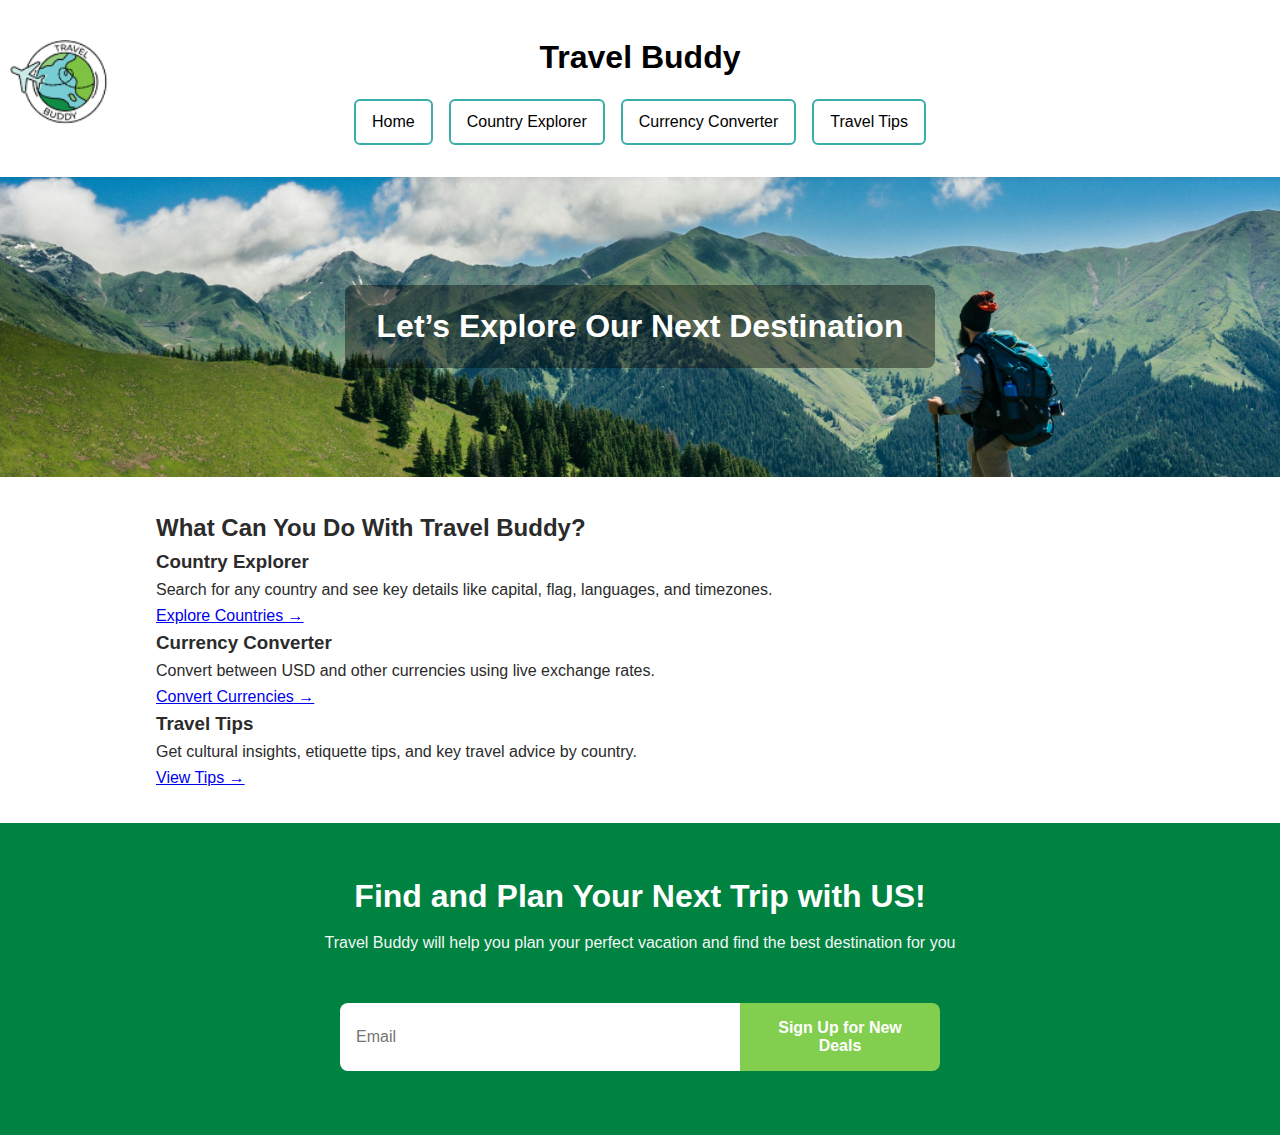
<file: index.html>
<!DOCTYPE html>
<html lang="en">
<head>
  <meta charset="UTF-8" />
  <meta name="viewport" content="width=device-width, initial-scale=1.0"/>
  <title>Travel Buddy</title>
  <link rel="stylesheet" href="style.css" />
</head>
<body>
  <header>
    <img src="images/logo.png" alt="Travel Buddy Logo" class="logo" />
    <h1>Travel Buddy</h1>
    <nav>
      <a href="index.html">Home</a>
      <a href="country.html">Country Explorer</a>
      <a href="currency.html">Currency Converter</a>
      <a href="tips.html">Travel Tips</a>
    </nav>
  </header>
  <div class="page-wrapper">    
    <!-- Hero Banner Section -->
    <section class="hero-banner">
      <div class="hero-text">
        <h2>Let’s Explore Our Next Destination</h2>
      </div>
    </section>
    <main class="content">
      <h2>What Can You Do With Travel Buddy?</h2>
      <div class="feature-cards">
        <div class="card">
          <h3>Country Explorer</h3>
          <p>Search for any country and see key details like capital, flag, languages, and timezones.</p>
          <a href="country.html">Explore Countries →</a>
        </div>
        <div class="card">
          <h3>Currency Converter</h3>
          <p>Convert between USD and other currencies using live exchange rates.</p>
          <a href="currency.html">Convert Currencies →</a>
        </div>
        <div class="card">
          <h3>Travel Tips</h3>
          <p>Get cultural insights, etiquette tips, and key travel advice by country.</p>
          <a href="tips.html">View Tips →</a>
        </div>
      </div>
    </main>
  <script src="script.js"></script>
  <section class="subscribe-section">
    <div class="subscribe-container">
      <h2>Find and Plan Your Next Trip with US!</h2>
      <p>Travel Buddy will help you plan your perfect vacation and find the best destination for you</p>
      <form class="subscribe-form" onsubmit="event.preventDefault(); alert('Subscribed!');">
        <input type="email" placeholder="Email" required />
        <button type="submit">Sign Up for New Deals</button>
      </form>
    </div>
  </section>  
</body>
</html>
</file>
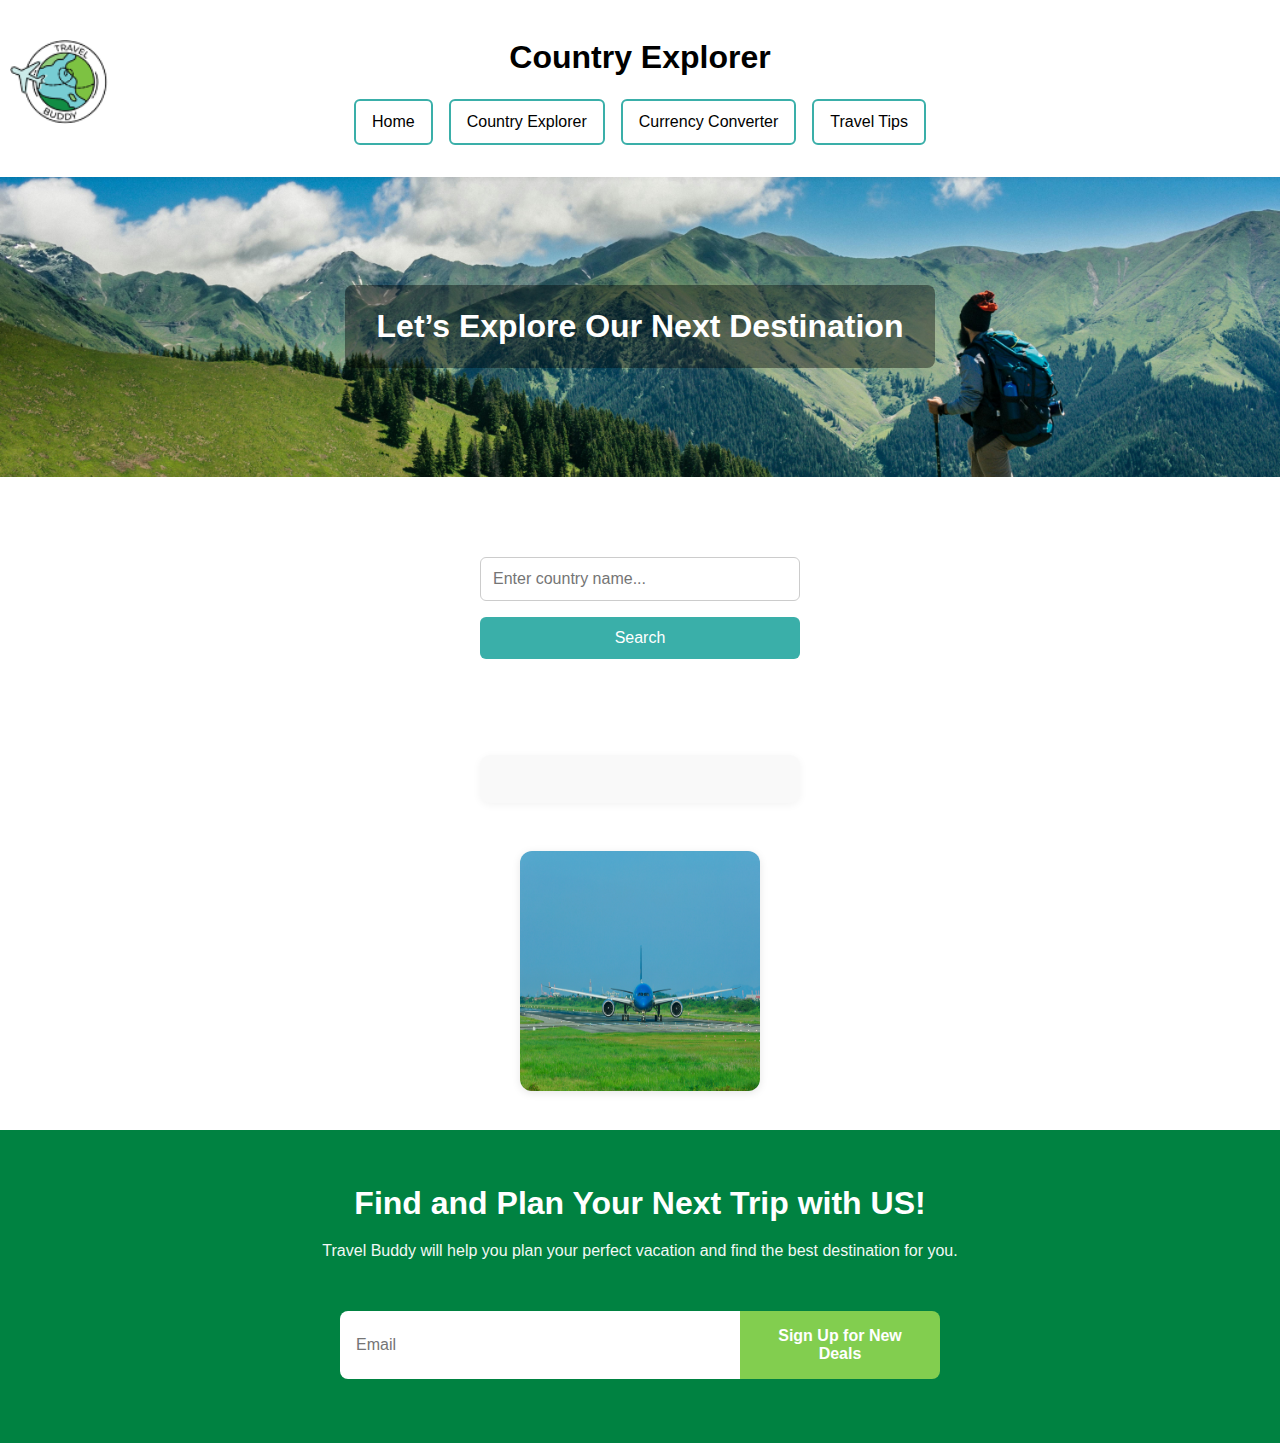
<file: country.html>
<!DOCTYPE html>
<html lang="en">
<head>
  <meta charset="UTF-8" />
  <meta name="viewport" content="width=device-width, initial-scale=1.0"/>
  <title>Country Explorer</title>
  <link rel="stylesheet" href="style.css" />
</head>
<body>
  <header>
    <img src="images/logo.png" alt="Travel Buddy Logo" class="logo" />
    <h1>Country Explorer</h1>
    <nav>
      <a href="index.html">Home</a>
      <a href="country.html">Country Explorer</a>
      <a href="currency.html">Currency Converter</a>
      <a href="tips.html">Travel Tips</a>
    </nav>
  </header>
  <div class="page-wrapper">    
    <section class="hero-banner">
      <div class="hero-text">
        <h2>Let’s Explore Our Next Destination</h2>
      </div>
    </section>

    <main class="content country-main">
      <div class="search-with-image">
        <div class="country-search">
          <input type="text" id="country-input" placeholder="Enter country name..." />
          <button onclick="searchCountry()">Search</button>
        </div>

      </div>
    
      <div class="country-info-wrapper">
    
        <div class="country-info-card">
          <div id="country-info" class="info-card">
          </div>
        </div>
    
        <div class="side-image">
          <img src="images/banner.jpg" alt="Country Image">
        </div>
      </div>
    </main>
    

  <script src="country.js"></script>
  <section class="subscribe-section">
    <div class="subscribe-container">
      <h2>Find and Plan Your Next Trip with US!</h2>
      <p>Travel Buddy will help you plan your perfect vacation and find the best destination for you.</p>
      <form class="subscribe-form" onsubmit="event.preventDefault(); alert('Thank you for subscribing!');">
        <input type="email" placeholder="Email" required />
        <button type="submit">Sign Up for New Deals</button>
      </form>
    </div>
  </section>  
</body>
</html>
</file>
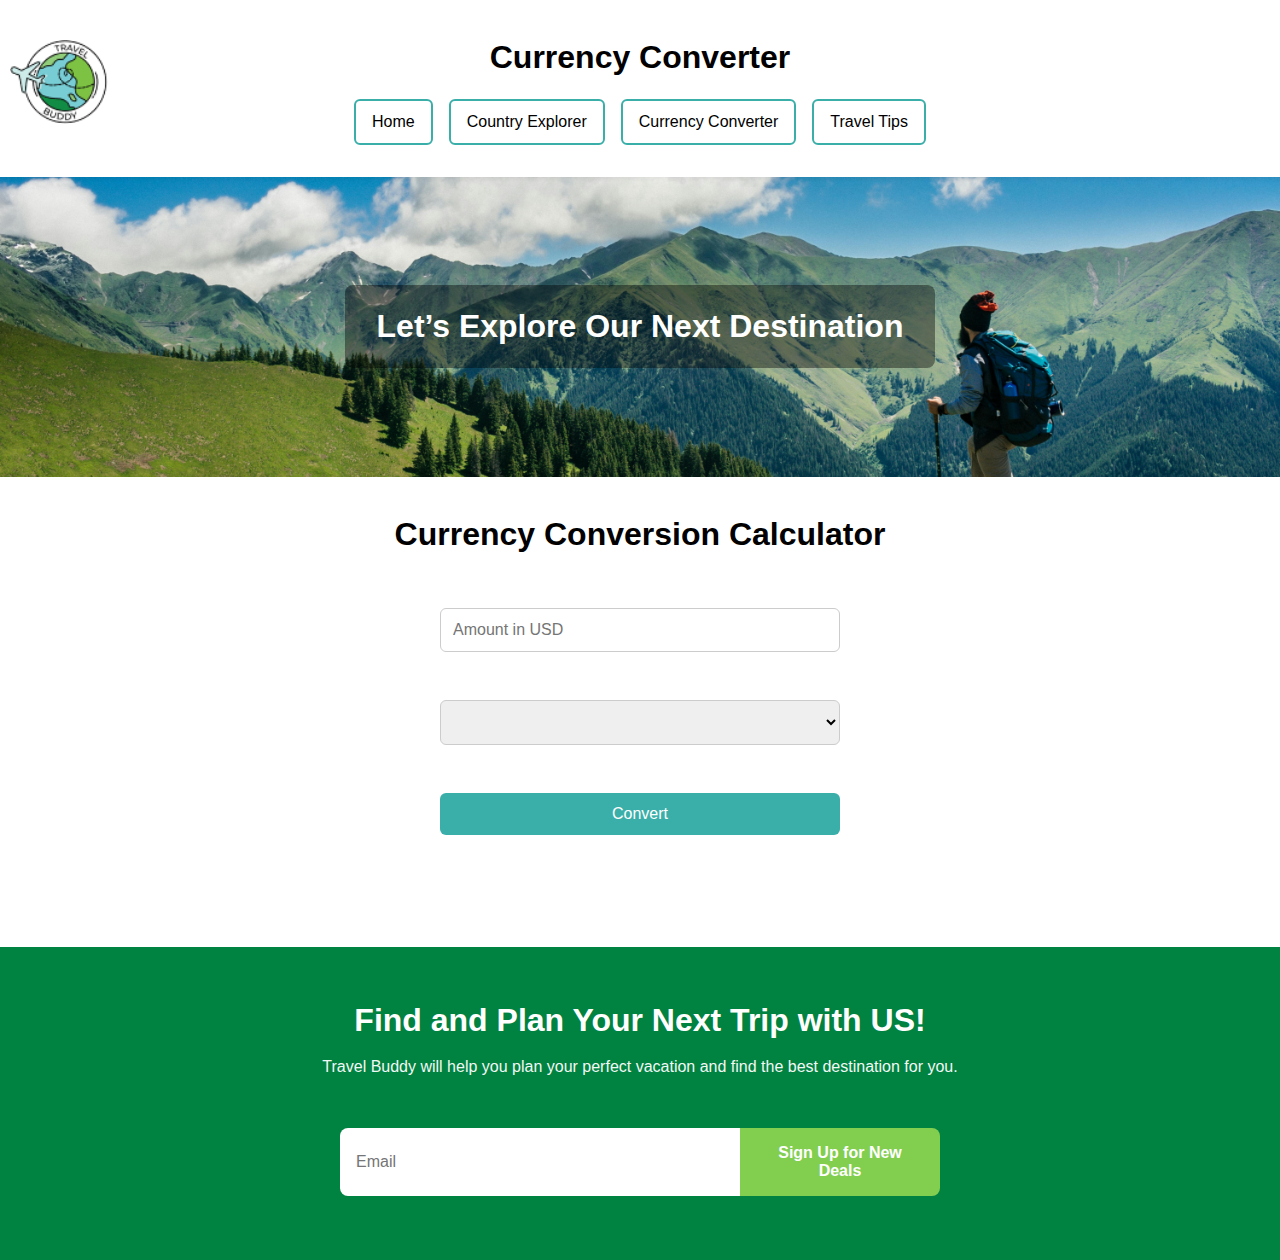
<file: currency.html>
<!DOCTYPE html>
<html lang="en">
<head>
  <meta charset="UTF-8" />
  <meta name="viewport" content="width=device-width, initial-scale=1.0"/>
  <title>Currency Converter</title>
  <link rel="stylesheet" href="style.css" />
</head>
<body>
  <header>
    <img src="images/logo.png" alt="Travel Buddy Logo" class="logo" />
    <h1>Currency Converter</h1>
    <nav>
      <a href="index.html">Home</a>
      <a href="country.html">Country Explorer</a>
      <a href="currency.html">Currency Converter</a>
      <a href="tips.html">Travel Tips</a>
    </nav>
  </header>
  <div class="page-wrapper">    
    <!-- Hero Banner Section -->
    <section class="hero-banner">
      <div class="hero-text">
        <h2>Let’s Explore Our Next Destination</h2>
      </div>
    </section>
    <main class="content">
      <h2 class="currency-heading">Currency Conversion Calculator</h2>
    
      <div class="currency-converter">
        <input type="number" id="usd-amount" placeholder="Amount in USD" />
        <select id="currency-select"></select>
        <button onclick="convertCurrency()">Convert</button>
        <p id="conversion-result"></p>
      </div>
    </main>
    
    
  <script src="currency.js"></script>
  <section class="subscribe-section">
    <div class="subscribe-container">
      <h2>Find and Plan Your Next Trip with US!</h2>
      <p>Travel Buddy will help you plan your perfect vacation and find the best destination for you.</p>
      <form class="subscribe-form" onsubmit="event.preventDefault(); alert('Thank you for subscribing!');">
        <input type="email" placeholder="Email" required />
        <button type="submit">Sign Up for New Deals</button>
      </form>
    </div>
  </section>  
</body>
</html>
</file>
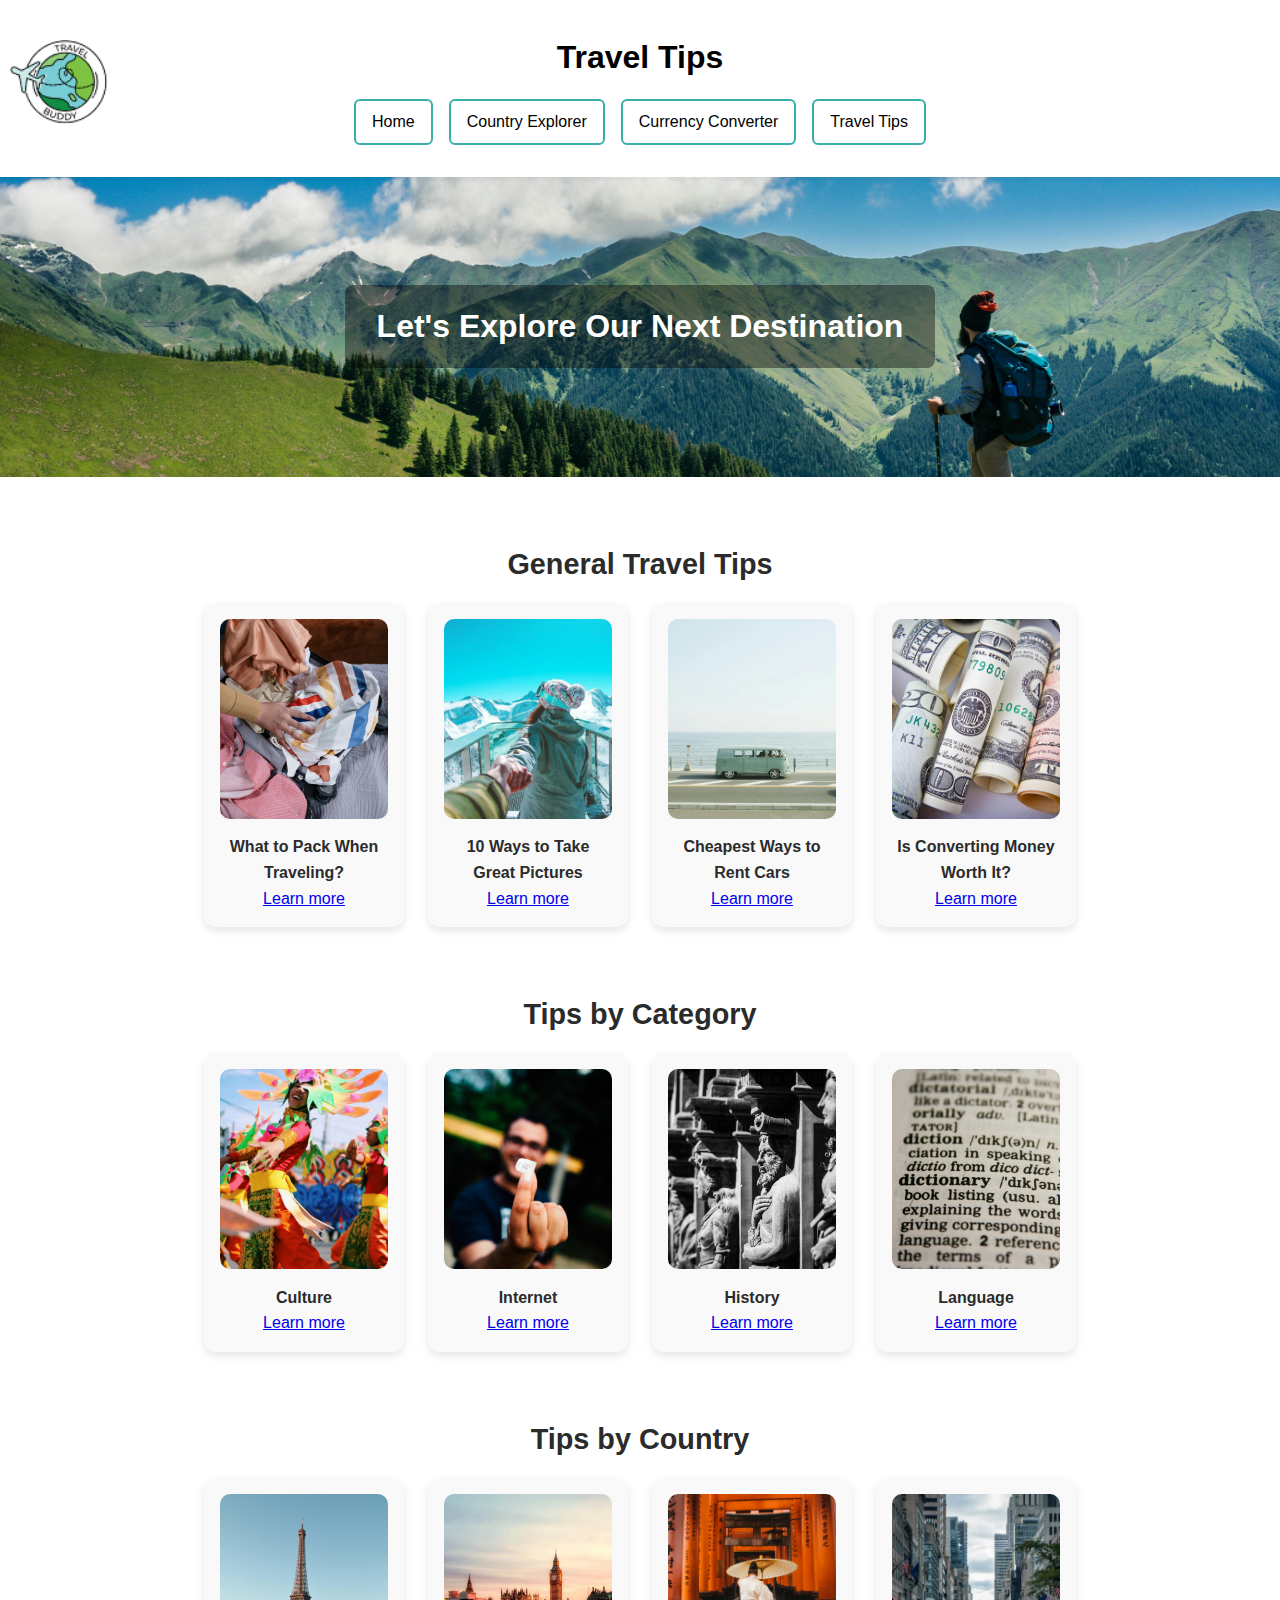
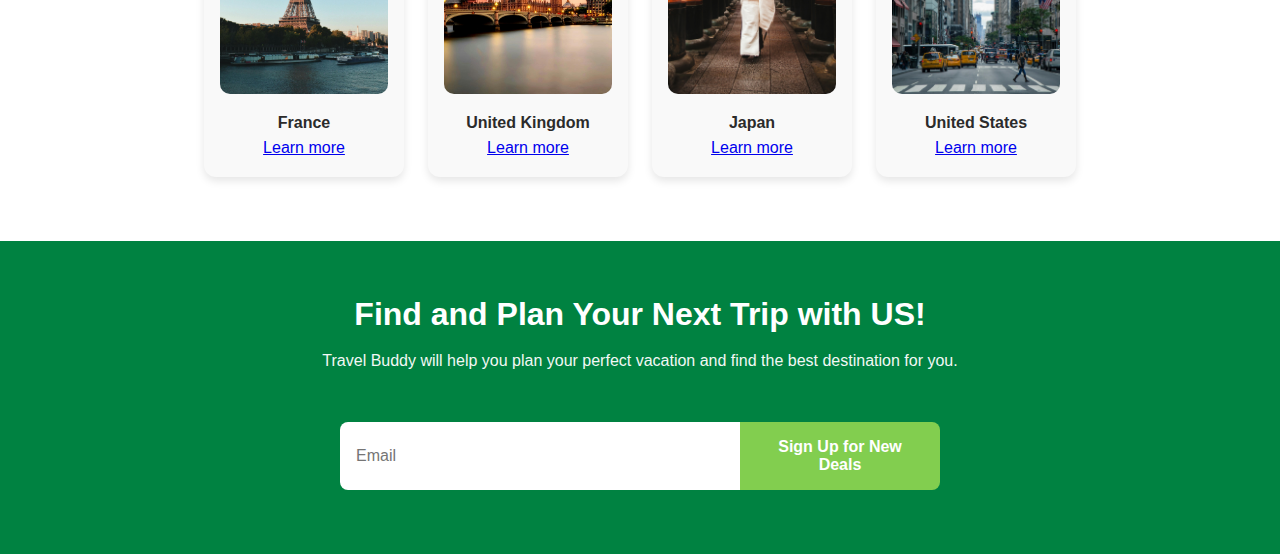
<file: tips.html>
<!DOCTYPE html>
<html lang="en">
<head>
  <meta charset="UTF-8" />
  <meta name="viewport" content="width=device-width, initial-scale=1.0"/>
  <title>Travel Tips</title>
  <link rel="stylesheet" href="style.css" />
</head>
<body>
  <header>
    <img src="images/logo.png" alt="Travel Buddy Logo" class="logo" />
    <h1>Travel Tips</h1>
    <nav>
      <a href="index.html">Home</a>
      <a href="country.html">Country Explorer</a>
      <a href="currency.html">Currency Converter</a>
      <a href="tips.html">Travel Tips</a>
    </nav>
  </header>
  <div class="page-wrapper">    
    <section class="hero-banner">
      <div class="hero-text">
        <h2>Let's Explore Our Next Destination</h2>
      </div>
    </section>
    <main>
      <div id="tips-container">
      <section class="tips-section general-tips">
        <h2>General Travel Tips</h2>
        <div class="tips-grid">
          <div id="What to Pack When Traveling?" class="tip-card">
            <img src="images/pack.jpg" alt="Pack Image" />
            <h3>What to Pack When Traveling?</h3>
            <a href="https://travel.usnews.com/features/vacation-packing-list" target="pack">Learn more</a>
          </div>
          <div id="10 Ways to Take Great Pictures" class="tip-card">
            <img src="images/photo.jpg" alt="Photo Image" />
            <h3>10 Ways to Take Great Pictures</h3>
            <a href="https://www.artifactuprising.com/photography-tips/photographing-people-on-the-iphone?srsltid=AfmBOood2efUca5tY27Jx7bMsFpaa6PBDeG2ioC_bO91znFntDhsRl5X" target="photo">Learn more</a>
          </div>
          <div class="tip-card">
            <img src="images/car.jpg" alt="Car Image" />
            <h3>Cheapest Ways to Rent Cars</h3>
            <a href="https://www.nerdwallet.com/article/finance/find-cheap-car-rental" target="car">Learn more</a>
          </div>
          <div class="tip-card">
            <img src="images/money.jpg" alt="Money Image" />
            <h3>Is Converting Money Worth It?</h3>
            <a href="https://www.bankrate.com/banking/exchanging-currency/#fees" target="currency">Learn more</a>
          </div>
        </div>
      </section>

      <section class="tips-section category-tips">
        <h2>Tips by Category</h2>
        <div class="tips-grid">
          <div class="tip-card">
            <img src="images/culture.jpg" alt="Culture Image" />
            <h3>Culture</h3>
            <a href="https://kaseybledsoe.medium.com/understanding-and-experiencing-different-cultures-through-travel-kasey-bledsoe-cee3a74be5d" target="culture">Learn more</a>
          </div>
          <div class="tip-card">
            <img src="images/simcard.jpg" alt="SIM Card Image" />
            <h3>Internet</h3>
            <a href="https://wise.com/us/blog/sim-card-international-travel" target="internet">Learn more</a>
          </div>
          <div class="tip-card">
            <img src="images/history.jpg" alt="History Image" />
            <h3>History</h3>
            <a href="https://vickeypedia.medium.com/understanding-history-through-travel-77bda27ff8d8" target="history">Learn more</a>
          </div>
          <div class="tip-card">
            <img src="images/language.jpg" alt="Language Image" />
            <h3>Language</h3>
            <a href="https://wanderyourway.com/7-awesome-tips-for-traveling-in-another-language/" target="language">Learn more</a>
          </div>
        </div>
      </section>
      <section class="tips-section country-tips">
        <h2>Tips by Country</h2>
        <div class="tips-grid">
          <div class="tip-card">
            <img src="images/paris.jpg" alt="Paris Photo" />
            <h3>France</h3>
            <a href="https://www.lonelyplanet.com/destinations/france" target="france">Learn more</a>
          </div>
          <div class="tip-card">
            <img src="images/london.jpg" alt="London Photo" />
            <h3>United Kingdom</h3>
            <a href="https://www.lonelyplanet.com/destinations/the-united-kingdom" target="united kingdom">Learn more</a>
          </div>
          <div class="tip-card">
            <img src="images/japan.jpg" alt="Japan Photo" />
            <h3>Japan</h3>
            <a href="https://www.lonelyplanet.com/destinations/japan" target="japan">Learn more</a>
          </div>
          <div class="tip-card">
            <img src="images/newyork.jpg" alt="New York Photo" />
            <h3>United States</h3>
            <a href="https://www.lonelyplanet.com/destinations/north-america" target="the united states">Learn more</a>
          </div>
        </div>
      </section>
    </div>
    </main>
  <script src="tips.js"></script>
  <section class="subscribe-section">
    <div class="subscribe-container">
      <h2>Find and Plan Your Next Trip with US!</h2>
      <p>Travel Buddy will help you plan your perfect vacation and find the best destination for you.</p>
      <form class="subscribe-form" onsubmit="event.preventDefault(); alert('Thank you for subscribing!');">
        <input type="email" placeholder="Email" required />
        <button type="submit">Sign Up for New Deals</button>
      </form>
    </div>
  </section>  
</body>
</html>
</file>
<file: style.css>
* {
  margin: 0;
  padding: 0;
  box-sizing: border-box;
}


.hero-banner {
  background-image: url('images/explorer.jpg');
  background-size: cover;
  background-position: center;
  background-repeat: no-repeat;
  height: 300px;
  display: flex;
  align-items: center;
  justify-content: center;
  text-align: center;
  color: white;
}

.hero-text h2 {
  font-size: 2rem;
  font-weight: 700;
  background: rgba(0, 0, 0, 0.4); 
  padding: 1rem 2rem;
  border-radius: 8px;
}

body {
  background-color: #ffffff; 
  color: #2b2b2b; 
  font-family: 'Segoe UI', Tahoma, Geneva, Verdana, sans-serif;
  line-height: 1.6;
  margin: 0;
  padding: 0;
}


header {
  background-color: #ffffff; 
  color: #2b7a78;
  padding: 2rem 1rem;
  text-align: center;
  position: relative;
  box-shadow: 0 2px 4px rgba(0,0,0,0.05); 
}

header img.logo {
  width: 100px;              
  height: auto;
  position: absolute;
  top: 10px;
  left: 10px;
  margin-top: 30px;
}

header h1 {
  font-size: 2rem;
  margin-bottom: 0.5rem;
  color: #000;
}


nav {
  display: flex;
  justify-content: center;
  flex-wrap: wrap;
  gap: 1rem;
  margin-top: 1rem;
}

nav a {
  text-decoration: none;
  color: #000;
  font-weight: 150;
  padding: 0.5rem 1rem;
  border: 2px solid #3aafa9;
  border-radius: 6px;
  background-color: #ffffff;
  transition: all 0.3s ease;
}

nav a:hover {
  background-color: #3aafa9;
  color: #ffffff;
}


.content, main {
  background-color: #ffffff;
  padding: 2rem 1rem;
  max-width: 1000px;
  margin: auto;
}


input, select, button {
  display: block;
  width: 100%;
  max-width: 400px;
  margin: 1rem 0;
  padding: 0.75rem;
  border: 1px solid #ccc;
  border-radius: 6px;
  font-size: 1rem;
}

button {
  background-color: #3aafa9;
  color: white;
  border: none;
  cursor: pointer;
  transition: background 0.3s;
}

button:hover {
  background-color: #2b7a78;
}

.tips-section {
  padding: 2rem 1rem;
  text-align: center;
}

.tips-section h2 {
  font-size: 1.8rem;
  margin-bottom: 1rem;
}

.tips-grid {
  display: flex;
  justify-content: center;
  flex-wrap: wrap;
  gap: 1.5rem;
  margin-top: 1rem;
}

.tip-card {
  background-color: #f9f9f9;
  border-radius: 12px;
  box-shadow: 0 4px 8px rgba(0,0,0,0.1);
  padding: 1rem;
  width: 200px;
  text-align: center;
  transition: transform 0.3s ease;
}
.tip-card img {
  width: 100%;   
  height: 200px;  
  object-fit: cover; 
  border-radius: 10px; 
}


.tip-card h3 {
  font-size: 1rem;
  margin-top: 0.5rem;
}

.tip-card:hover {
  transform: translateY(-5px);
}


.subscribe-section {
  background-color: #008241;
  color: white;
  padding: 3rem 1rem;
  text-align: center;
}

.subscribe-container h2 {
  font-size: 2rem;
  font-weight: 700;
  margin-bottom: 0.5rem;
}

.subscribe-container p {
  font-size: 1rem;
  opacity: 0.95;
  margin-bottom: 2rem;
}

.subscribe-form {
  display: flex;
  flex-direction: column;
  max-width: 600px;
  margin: 0 auto;
}

.subscribe-form input[type="email"] {
  padding: 1rem;
  font-size: 1rem;
  border: none;
  border-radius: 8px 8px 0 0;
  outline: none;
}

.subscribe-form button {
  padding: 1rem;
  font-size: 1rem;
  font-weight: 600;
  color: white;
  background-color: #82ce4f; 
  border: none;
  border-radius: 0 0 8px 8px;
  cursor: pointer;
  transition: background-color 0.3s ease;
}

.subscribe-form button:hover {
  background-color: #6bb03c;
}

.country-main {
  display: flex;
  flex-direction: column;
  align-items: center;
  justify-content: center;
  text-align: center;
}

.search-with-image {
  display: inline-flex;
  align-items: center;
  justify-content: center;
  gap: 0.75rem;
  margin: 2rem auto;
}

.country-main .search-with-image {
  text-align: center;
}

.country-search input {
  width: 320px;
  max-width: 100%;
}

.country-info-wrapper {
  display: flex;
  align-items: center;
  justify-content: center;
  gap: 2rem;
  flex-wrap: wrap;
  margin-top: 2rem;
  text-align: center;
}

.side-image img {
  width: 240px;
  height: 240px;
  border-radius: 12px;
  box-shadow: 0 2px 8px rgba(0,0,0,0.1);
}


.country-info-card {
  max-width: 600px;
  padding: 1rem;
  flex: 1 1 300px;
}

.info-card {
  background: #f9f9f9;
  padding: 1.5rem;
  border-radius: 10px;
  box-shadow: 0 2px 8px rgba(0, 0, 0, 0.05);
}


  .currency-converter {
    display: flex;
    flex-direction: column;
    align-items: center;
    max-width: 500px;
    margin: 2rem auto;
    gap: 1rem;
    text-align: center;
  }
  
  .currency-converter input,
  .currency-converter select,
  .currency-converter button {
    width: 100%;
    padding: 0.75rem;
    font-size: 1rem;
    border-radius: 6px;
    border: 1px solid #ccc;
  }
  
  .currency-converter button {
    background-color: #3aafa9;
    color: white;
    border: none;
    cursor: pointer;
    transition: background-color 0.3s ease;
  }
  
  .currency-converter button:hover {
    background-color: #2b7a78;
  }
  
  #conversion-result {
    margin-top: 1rem;
    font-weight: bold;
    color: #2b7a78;
  }
  
  .currency-heading {
    text-align: center;
    font-size: 2rem;
    color: #000;
    margin-bottom: 1rem;
  }

  @media (min-width: 600px) {
    .subscribe-form {
      flex-direction: row;
      border-radius: 8px;
      overflow: hidden;
    }
  
    .subscribe-form input[type="email"] {
      flex: 3;
      border-radius: 8px 0 0 8px;
    }
  
    .subscribe-form button {
      flex: 1;
      border-radius: 0 8px 8px 0;
    }
  }


@media (max-width: 600px) {
  nav a {
    display: block;
    margin: 0.5rem auto;
  }

  header img.logo {
    position: static;
    display: block;
    margin: 0 auto 1rem;
  }
}
</file>
